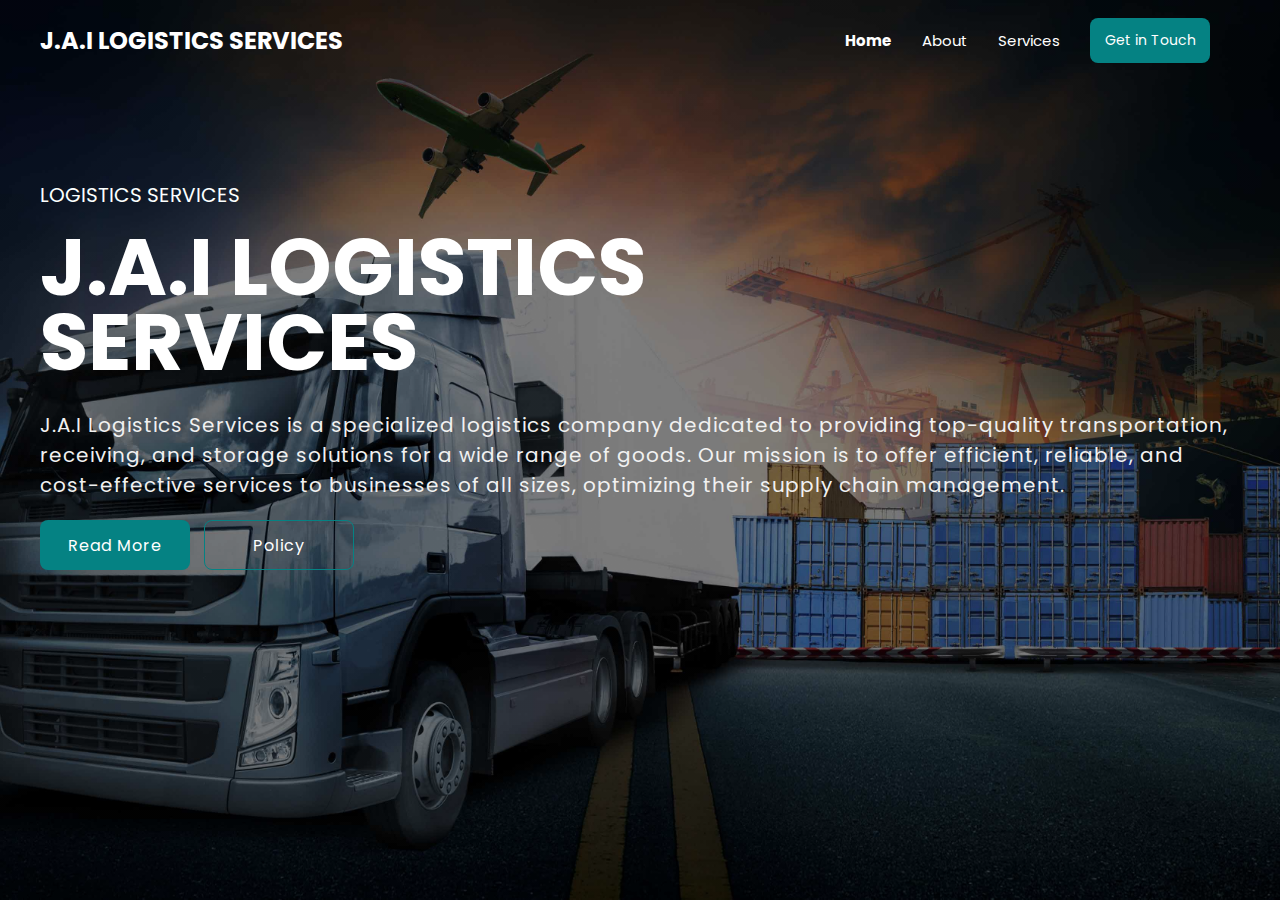
<file: index.html>
<!DOCTYPE html>
<html lang="en">
<head>
    <meta charset="UTF-8">
    <meta name="viewport" content="width=device-width, initial-scale=1.0">
    <link rel="stylesheet" href="styles.css">
    <title>J.A.I Logistics Company</title>
</head>
<body>
   <div class="container-fluid">
    <div class="container">
        <h2 class="logo">J.A.I LOGISTICS SERVICES</h2>
        <nav class="navbar">
            <ul>
                <li class="active"><a href="index.html">Home</a></li>
                <li><a href="about.html">About</a></li>
                <li><a href="services.html">Services</a></li>
                <li><a href="contactt.html"><button class="btn">Get in Touch</button></a></li>
            </ul>
        </nav>
    </div>
    <div class="content">
        <h3>LOGISTICS SERVICES</h3>
        <h1>J.A.I LOGISTICS<br> SERVICES</h1>
        <p>J.A.I Logistics Services is a specialized logistics company dedicated to providing top-quality transportation, receiving, and storage solutions for a wide range of goods. Our mission is to offer efficient, reliable, and cost-effective services to businesses of all sizes, optimizing their supply chain management.</p>
        <button class="btn">Read More</button>
        <button class="btn btn2">Policy</button>
    </div>
   </div>
</body>
</html>
</file>
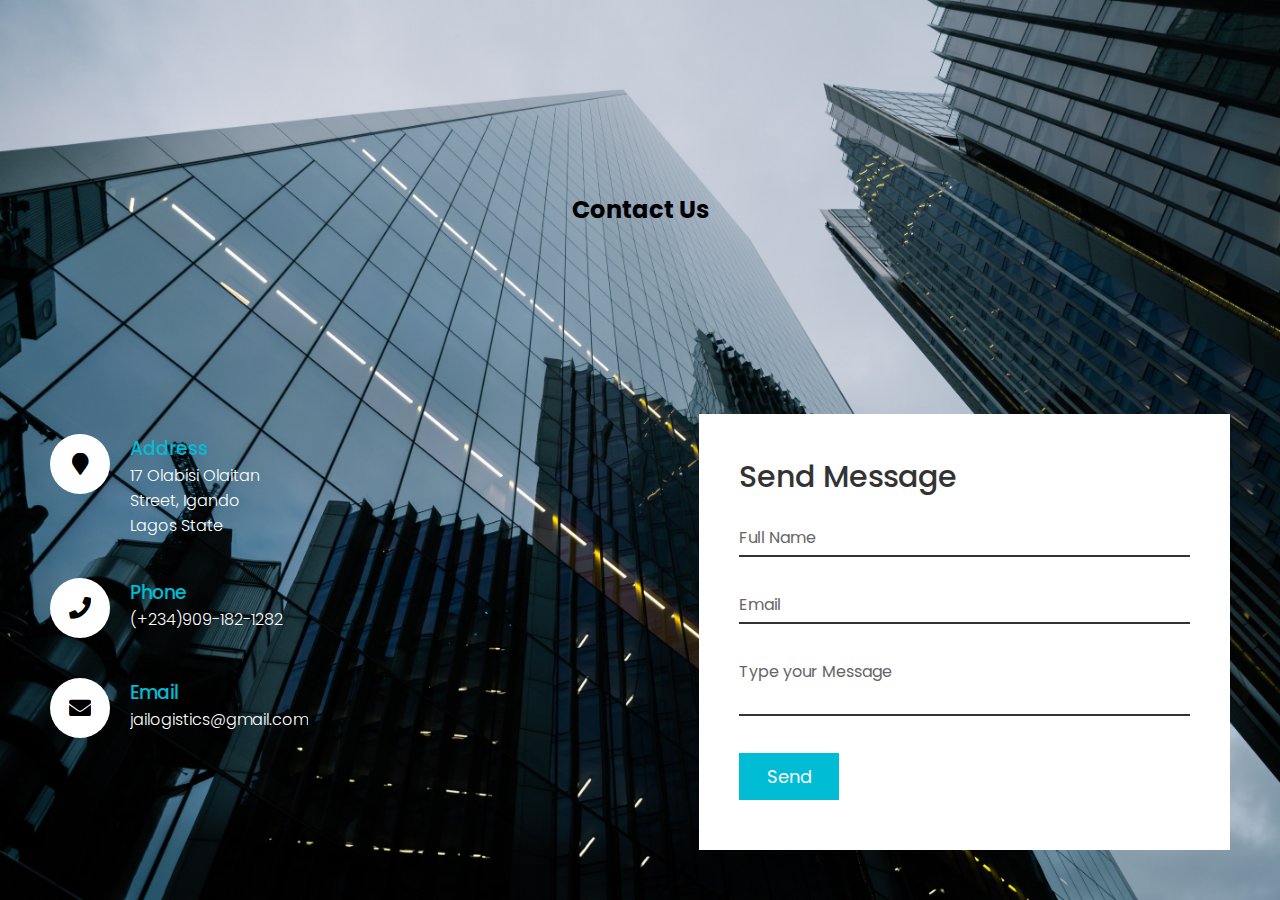
<file: contactt.html>
<!DOCTYPE html>
<html lang="en">
<head>
     <meta charset="UTF-8">
    <meta name="viewport" content="width=device-width, initial-scale=1.0">
    <link rel="stylesheet" href="https://cdnjs.cloudflare.com/ajax/libs/font-awesome/5.15.3/css/all.min.css">
    <link rel="stylesheet" href="styles.css">
    <title>Get in Touch</title>
</head>
<body>
    <section class="contact">
        <div class="container">
            <h2>Contact Us</h2>
        </div>
        <div class="content-container">
            <div class="info-container">
                <div class="box">
                    <div class="icon"><i class="fas fa-map-marker" aria-hidden="true"></i></div>
                    <div class="text">
                        <h3>Address</h3>
                        <p>17 Olabisi Olaitan <br>Street, Igando <br>Lagos State</p>
                    </div>
                </div>
                <div class="box">
                    <div class="icon"><i class="fas fa-phone" aria-hidden="true"></i></div>
                    <div class="text">
                        <h3>Phone</h3>
                        <p>(+234)909-182-1282</p>
                    </div>
                </div>
                <div class="box">
                    <div class="icon"><i class="fas fa-envelope" aria-hidden="true"></i></div>
                    <div class="text">
                        <h3>Email</h3>
                        <p>jailogistics@gmail.com</p>
                    </div>
                </div>
            </div>
            <div class="contactForm">
                <form>
                    <h2>Send Message</h2>
                    <div class="inputBox">
                        <input type="text" name="fullname" required="required">
                        <span>Full Name</span>
                    </div>
                    <div class="inputBox">
                        <input type="email" name="email" required="required">
                        <span>Email</span>
                    </div>
                    <div class="inputBox">
                        <textarea name="message" required="required"></textarea>
                        <span>Type your Message</span>
                    </div>
                    <div class="inputBox">
                        <input type="submit" name="submit" value="Send">
                    </div>
                </form>
            </div>
        </div>
    </section>
    <style>
        @import url('https://fonts.googleapis.com/css2?family=poppins:wght@200;300;400;500;600;700;800;900&display=swap');

        * {
            margin: 0;
            padding: 0;
            box-sizing: border-box;
            font-family: 'Poppins', sans-serif;
        }

        .contact {
            position: relative;
            min-height: 100vh;
            padding: 50px;
            display: flex;
            flex-direction: column;
            justify-content: flex-start; /* Content at the top */
            align-items: center;
            background: url(tops11.jpg);
            background-size: cover;
        }

        .container {
            width: 100%;
            display: flex;
            flex-direction: column;
            justify-content: flex-start; /* Content at the top */
            align-items: center;
        }

        .content-container {
            width: 100%;
            display: flex;
            flex-direction: row; /* Content and form side by side */
            justify-content: space-between; /* Content and form spaced apart */
            align-items: flex-start; /* Content and form at the top */
        }

        .info-container {
            width: 50%;
        }

        .box {
            position: relative;
            padding: 20px 0;
            display: flex;
        }

        .icon {
            min-width: 60px;
            height: 60px;
            background: #fff;
            display: flex;
            justify-content: center;
            align-items: center;
            border-radius: 50%;
            font-size: 22px;
        }

        .text {
            display: flex;
            margin-left: 20px;
            font-size: 16px;
            color: #fff;
            flex-direction: column;
            font-weight: 300;
        }

        .text h3 {
            font-weight: 500;
            color: #00bcd4;
        }

        .contactForm {
            width: 45%; /* Adjusted the width to allow space between content and form */
            padding: 40px;
            background: #fff;
        }

        .contactForm h2 {
            font-size: 30px;
            color: #333;
            font-weight: 500;
        }
        
        

        .inputBox {
            position: relative;
            width: 100%;
            margin-top: 10px;
        }

        .inputBox input,
        .inputBox textarea {
            width: 100%;
            padding: 5px 0;
            font-size: 16px;
            margin: 10px 0;
            border: none;
            border-bottom: 2px solid #333;
            outline: none;
            resize: none;
        }

        .inputBox span {
            position: absolute;
            left: 0;
            padding: 5px 0;
            font-size: 16px;
            margin: 10px 0;
            pointer-events: none;
            transition: 0.5s;
            color: #666;
        }

        .inputBox input:focus ~ span,
        .inputBox input:valid ~ span,
        .inputBox textarea:focus ~ span,
        .inputBox textarea:valid ~ span {
            color: #e91e63;
            font-size: 12px;
            transform: translateY(-20px);
        }

        .inputBox input[type="submit"] {
            width: 100px;
            background: #00bcd4;
            color: #fff;
            border: none;
            cursor: pointer;
            padding: 10px;
            font-size: 18px;
        }

        @media (max-width: 991px) {
            .contact {
                flex-direction: column;
            }

            .container {
                width: 100%;
            }

            .content-container {
                flex-direction: column;
            }

            .info-container {
                width: 100%;
            }

            .contactForm {
                width: 100%;
            }
        }
        body {
  font-size: 16px;
}
    </style>
</body>
</html>
</file>
<file: styles.css>
@import url('https://fonts.googleapis.com/css2?family=Poppins:wght@300;400;500;700&display=swap');
*
{
    margin:0;
    padding:0;
    transition:0.5s;
    overflow:hidden;
    font-family: 'Poppins', sans-serif;
}
.container-fluid{
    width:100%;
    height:100vh;
    background: linear-gradient(to left,rgba(0,0,0,0.5)50%,rgba(0,0,0,0.5)50%), url(4180847.jpg) center / cover;
    background-repeat: no-repeat;
}
.container {
width:1200px;
height: 80px;
margin:auto;
display:flex;
justify-content: space-between;
align-items: center;
}
.logo {
    color:#fff;
    cursor: pointer;
}
nav ul{
    list-style: none;
    display:flex;
    justify-content:center;
    align-items: center;
}
nav ul li {
    margin-right:30px;
    cursor:pointer;
    color:#fff;
    font-weight:400;
    font-size:15px;
}
.active{
    color:#058283;
}
nav ul li:hover {
    color:#058283;
}
.btn {
    width: 120px;
    height:45px;
    border-radius:8px;
    border: none;
    background: #058283;
    color: #fff;
    cursor: pointer;
    font-size: 14px;
}
.btn:hover {
    background: #fff;
    color: #058283;
}
.content {
    width: 1200px;
    height:100vh;
    margin:auto;
}
.content h3 {
    color:#fcffff;
    padding-top:100px;
    font-weight:400;
    font-size:20px;
}
.content h1 {
    font-size:80px;
    color:#fff;
    margin-top:20px;
    line-height:75px;
}
.content p {
    color:#f1f1f1;
    font-size:20px;
    margin-top:30px;
    line-height:30px;
    letter-spacing:1px;
}
.content .btn {
    margin-top:20px;
    width:150px;
    height:50px;
    font-size: 16px;
    letter-spacing:1px;
}
.content .btn2 {
    background:transparent;
    border:1px solid #058283;
    border-radius: 8px;
    color:#fff;
    margin-left: 10px;
}
.content .btn2:hover {
    background:#058283;
}
.navbar a {
    color: #fff;
    text-decoration: none; 
    transition: color 0.3s; 
}

.navbar a:hover {
    color: #058283;
}

.navbar li.active a {
    font-weight: bold; 
}
body {
    font-size: 16px;
  }
</file>
